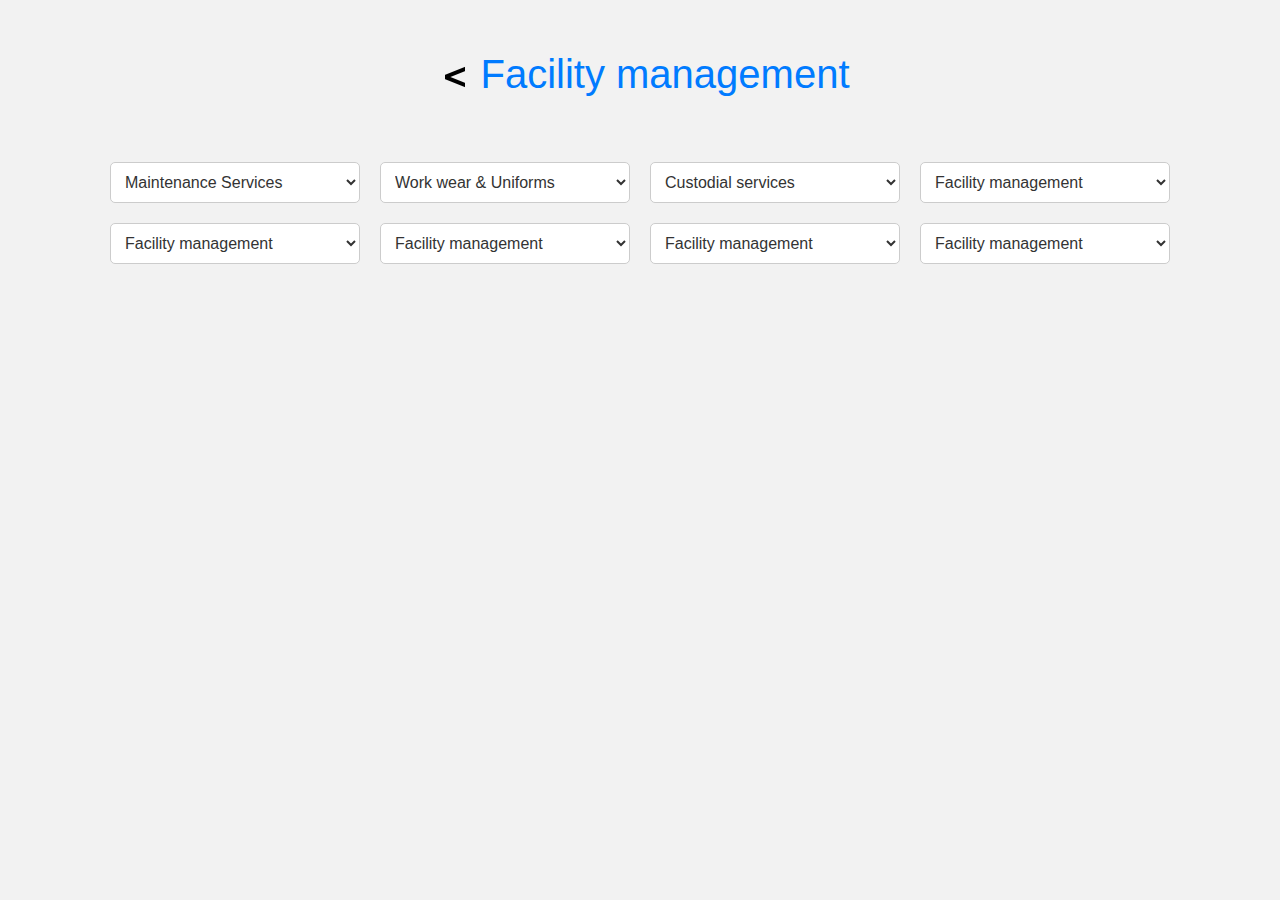
<file: infiniti- project/cart1.html>
<!DOCTYPE html>
<html lang="en">

<head>
  <meta charset="UTF-8">
  <meta name="viewport" content="width=device-width, initial-scale=1.0">
  <title>Categories</title>
  <link rel="stylesheet" href="https://maxcdn.bootstrapcdn.com/bootstrap/4.5.2/css/bootstrap.min.css">
  <style>
     body {
      font-family: Arial, sans-serif;
      background-color: #f2f2f2;
      text-align: center;
      
    }

    h1 {
      color: #333;
      margin-top: 50px;
    }
    
    .category-container {
      display: flex;
      flex-wrap: wrap;
      justify-content: center;
      margin-top: 50px;
    }

    select {
      width: 250px;
      padding: 10px  50px 81px;
      margin: 80px;

      border: 1px solid #ccc;
      border-radius: 5px;
      font-size: 16px;
      color: #333;
      width: 250px;
      padding: 10px;
      margin: 10px;
      border: 1px solid #ccc;
      border-radius: 5px;
      font-size: 16px;
      color: #333;
      cursor: pointer;
      background-color: #fff;
      transition: background-color 0.3s ease;
      
    }

    select option {
      color: #333;
    }
    select:hover {
      background-color: #f9f9f9;
    }


 

</style>
 
</head>

<body>

<section  id="categoriesSection" class="container">

   
    <h1><img id="sy1" src="lessthan.png"    alt="Watch Image"  width="50" height="50"><a href="#"><a href="D:\infiniti- project\Level3.html">Facility management</a></h1>

    </hr>
    <div class="category-container">
        
        <select id="maintenance-services">
            <option value="Maintenance Services">Maintenance Services</option>
            <option value="Level 3">Level 3</option>
            <option value="Level 3">Level 3</option>
            <option value="Level 3">Level 3</option>
        </select>

    </br>
        <select id="maintenance-services">
            <option value="Work wear & Uniforms">Work wear & Uniforms</option>
            <option value="Level 3"></option>
            
        </select>
    </br>
        <select id="maintenance-services">
            <option value="Custodial services">Custodial services</option>
            <option value="Level 3"></option>
            
        </select>


        <select id="maintenance-services">
            <option value="Facility management">Facility management</option>
            <option value="Level 3"></option>
             
        </select>

        <select id="maintenance-services">
            <option value="Facility management">Facility management</option>
            <option value="Level 3"></option>
             
        </select>

        <select id="maintenance-services">
            <option value="Facility management">Facility management</option>
            <option value="Level 3"></option>
             
        </select>

        <select id="maintenance-services">
            <option value="Facility management">Facility management</option>
            <option value="Level 3"></option>
             
        </select>

        <select id="maintenance-services">
            <option value="Facility management">Facility management</option>
            <option value="Level 3"></option>
             
        </select>



     
    </div>
    
    
    <script src="https://code.jquery.com/jquery-3.6.0.min.js"></script>
    <script src="https://maxcdn.bootstrapcdn.com/bootstrap/4.5.2/js/bootstrap.min.js"></script>
</section>
</body>
</html>
</file>
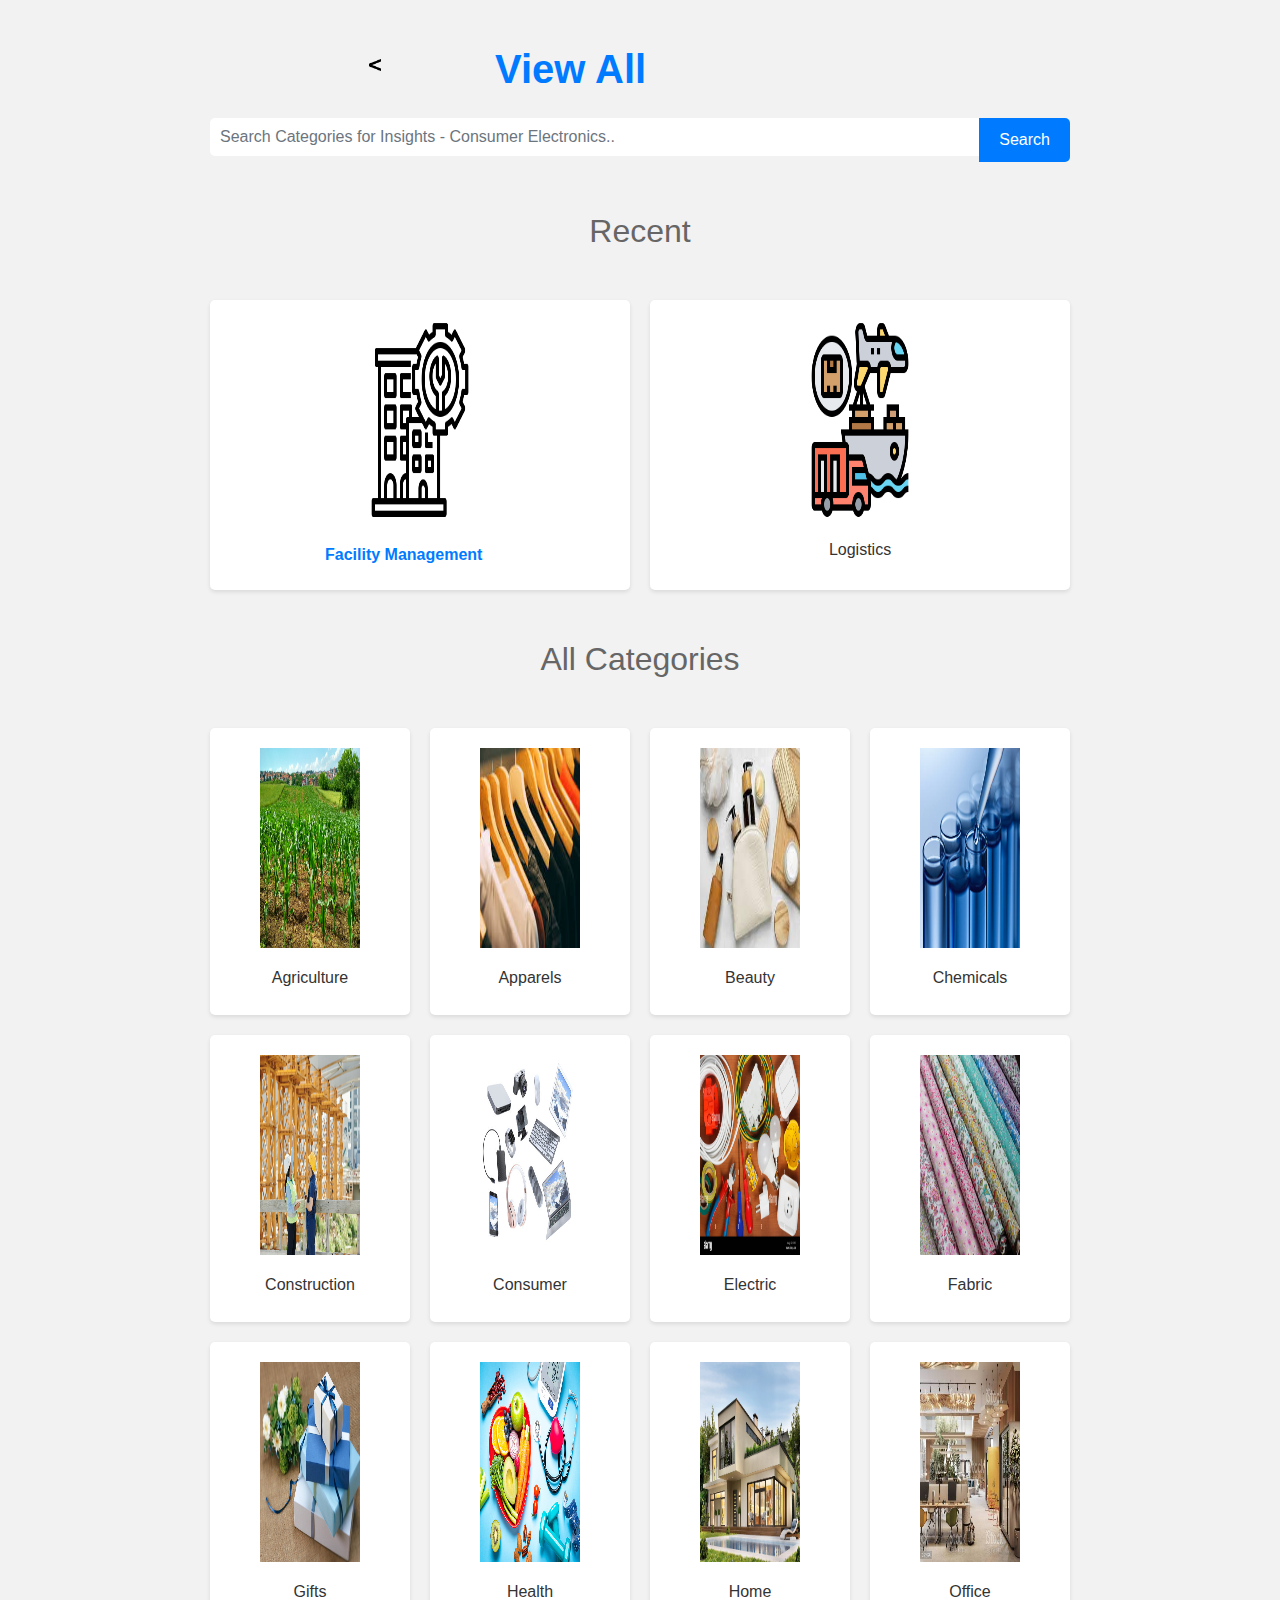
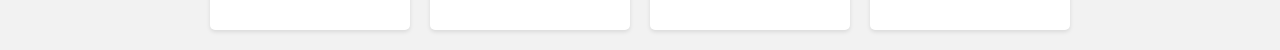
<file: infiniti- project/view-all.html>
<!DOCTYPE html>
<html lang="en">

<head>
  <meta charset="UTF-8">
  <meta name="viewport" content="width=device-width, initial-scale=1.0">
  <title>Search Categories</title>
  <link rel="stylesheet" href="https://maxcdn.bootstrapcdn.com/bootstrap/4.5.2/css/bootstrap.min.css">
  <style>
    body {
      font-family: Arial, sans-serif;
      background-color: #f2f2f2;
      text-align: center;
    }

    h1 {
      color: #333;
      margin-top: 40px;
    }

    h2 {
      color: #666;
      margin-top: 30px;
    }

    .container {
      max-width: 900px;
      margin: 0 auto;
      padding: 20px;
    }

    #searchContainer {
      display: flex;
      justify-content: center;
      align-items: center;
      margin-bottom: 20px;
    }

    .input-group {
      display: flex;
    }

    #searchbar {
      width: 70%;
      padding: 10px;
      border: none;
      border-radius: 5px 0 0 5px;
    }

    #searchButton {
      padding: 10px 20px;
      background-color: #007bff;
      color: #fff;
      border: none;
      border-radius: 0 5px 5px 0;
      cursor: pointer;
    }

    main {
      margin-top: 30px;
    }

    .category-container {
      display: grid;
      grid-template-columns: repeat(auto-fit, minmax(200px, 1fr));
      grid-gap: 20px;
    }

    .category-item {
      background-color: #fff;
      padding: 20px;
      text-align: center;
      box-shadow: 0 2px 4px rgba(0, 0, 0, 0.1);
      border-radius: 5px;
    }

    .category-item img {
      margin-bottom: 10px;
    }

    .category-title {
      font-size: 16px;
      margin-top: 10px;
      color: #333;
    }

    .section-title {
      font-size: 20px;
      margin-bottom: 10px;
      color: #333;
    }

    a {
      text-decoration: none;
      color: #007bff;
      font-weight: bold;
      align-items: center;
      float: left;
      margin-left: 90px   ;
      padding: 5px;
    }
    #sy1 {
  float: left;
  margin-left: 350px  ;
    padding: 10px;
}
  </style>
</head>

<body>
  <section>
    <header>
         
      <h1> <img  id="sy1" src="lessthan.png" alt="Watch Image"  width="50" height="50"><a href="View all">View All</a></h1>

      <div id="searchContainer" class="container">
        <div class="input-group">
          <input id="searchbar" onkeyup="search_product()" type="text" name="search"
            placeholder="Search Categories for Insights - Consumer Electronics.." class="form-control">
          <div class="input-group-append">
            <button type="submit" id="searchButton" class="btn btn-primary">Search</button>
          </div>
        </div>
      </div>
    </header>
  </section>

  <h2>Recent</h2>
  <main>
    <section id="categoriesSection" class="container">
      <div class="category-container">
        <div class="category-item">
          <img src="img1.png" alt="Watch Image" width="100" height="200">
          <h2 class="category-title" ><a href="D:\infiniti- project\cart1.html">Facility Management</a></h2>
        </div>

        <div class="category-item">
          <img src="img2.png" alt="Watch Image" width="100" height="200">
          <h2 class="category-title">Logistics</h2>
        </div>
      </div>
    </section>
  </main>

  <h2>All Categories</h2>
  <main>
    <section id="categoriesSection" class="container">
       
     
      <div class="category-container">
        <div class="category-item">
          <img src="aggri.jpg" alt="Watch Image" width="100" height="200">
          <h2 class="category-title">Agriculture</h2>
        </div>

        <div class="category-item">
          <img src="apperial.jpg" alt="Watch Image" width="100" height="200">
          <h2 class="category-title">Apparels</h2>
        </div>

        <div class="category-item">
          <img src="beuty.jpg" alt="Watch Image" width="100" height="200">
          <h2 class="category-title">Beauty</h2>
        </div>

        <div class="category-item">
          <img src="chermical.jpg" alt="Watch Image" width="100" height="200">
          <h2 class="category-title">Chemicals</h2>
        </div>

        <div class="category-item">
          <img src="construction.jpg" alt="Watch Image" width="100" height="200">
          <h2 class="category-title">Construction</h2>
        </div>

        <div class="category-item">
          <img src="consumer.jpg" alt="Watch Image" width="100" height="200">
          <h2 class="category-title">Consumer</h2>
        </div>

        <div class="category-item">
          <img src="eletrivc.jpg" alt="Watch Image" width="100" height="200">
          <h2 class="category-title">Electric</h2>
        </div>

        <div class="category-item">
          <img src="fabric.jpg" alt="Watch Image" width="100" height="200">
          <h2 class="category-title">Fabric</h2>
        </div>

        <div class="category-item">
          <img src="gifts.jpg" alt="Watch Image" width="100" height="200">
          <h2 class="category-title">Gifts</h2>
        </div>

        <div class="category-item">
          <img src="health.jpg" alt="Watch Image" width="100" height="200">
          <h2 class="category-title">Health</h2>
        </div>

        <div class="category-item">
          <img src="home.jpg" alt="Watch Image" width="100" height="200">
          <h2 class="category-title">Home</h2>
        </div>

        <div class="category-item">
          <img src="office.jpg" alt="Watch Image" width="100" height="200">
          <h2 class="category-title">Office</h2>
        </div>
      </div>
    </section>
  </main>

  <script src="https://code.jquery.com/jquery-3.6.0.min.js"></script>
  <script src="https://maxcdn.bootstrapcdn.com/bootstrap/4.5.2/js/bootstrap.min.js"></script>
</body>

</html>
</file>
